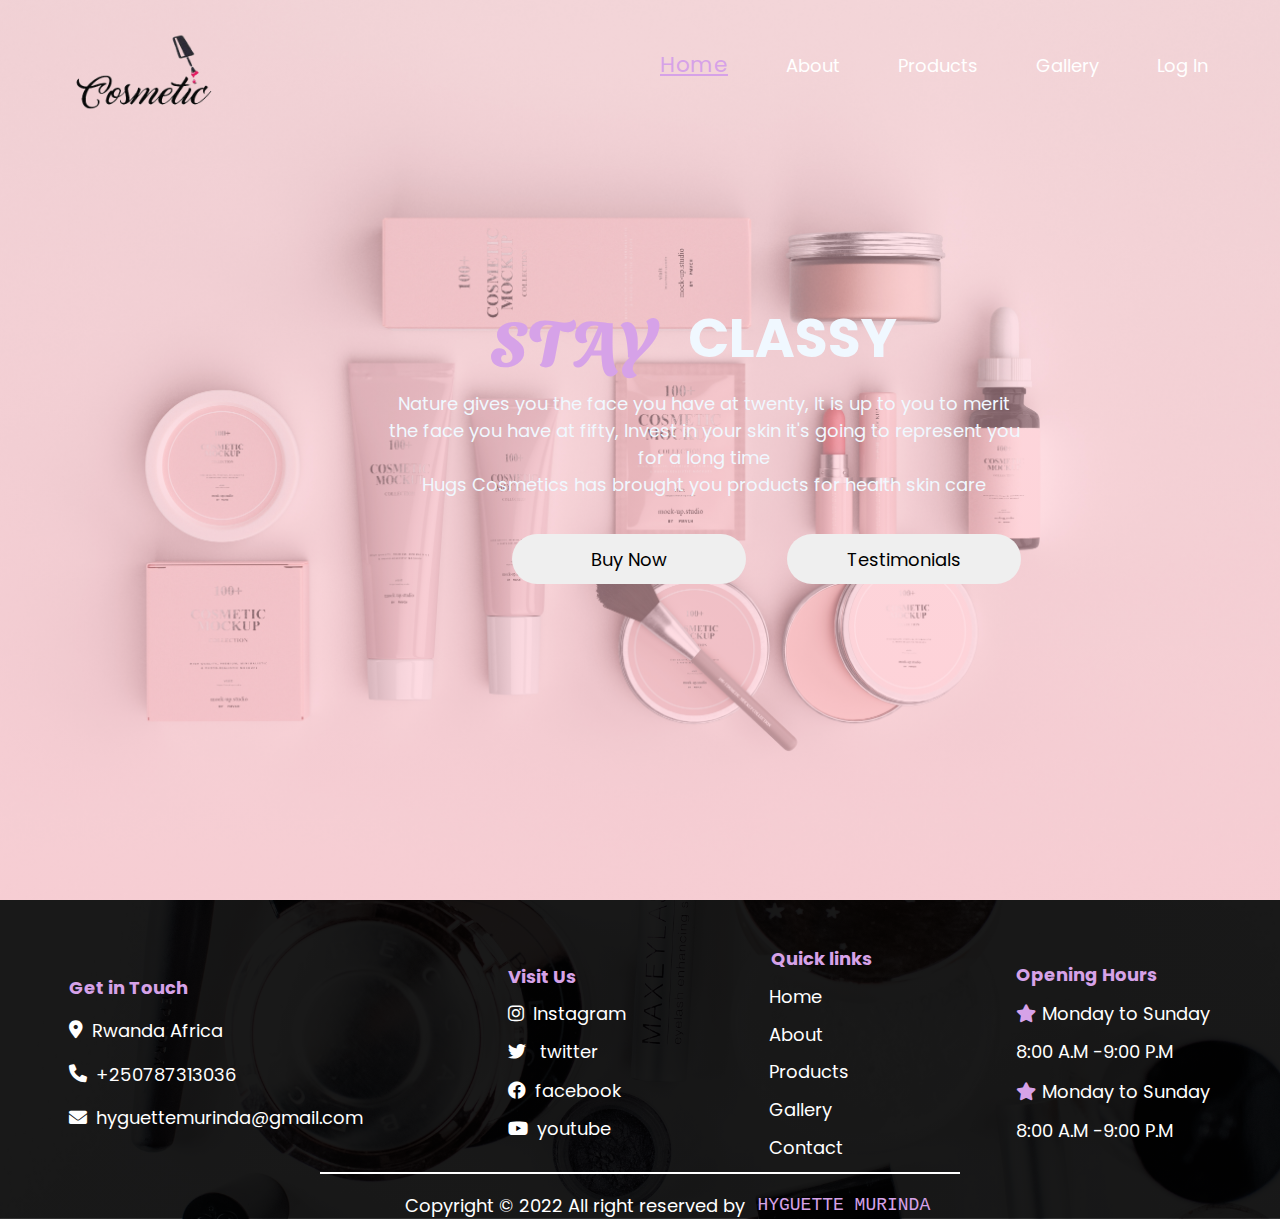
<file: cosmetic/index.html>
<!DOCTYPE html>
<html lang="en">
<head>
    <meta charset="UTF-8">
    <meta http-equiv="X-UA-Compatible" content="IE=edge">
    <meta name="viewport" content="width=device-width, initial-scale=1.0">
    <title>Hugs Cosmetics</title>
    <link rel="stylesheet" href="index.css">
    <link rel="preconnect" href="https://fonts.googleapis.com">
<link rel="preconnect" href="https://fonts.gstatic.com" crossorigin>
<link href="https://fonts.googleapis.com/css2?family=Sansita+Swashed:wght@500&display=swap" rel="stylesheet">
<link href="https://fonts.googleapis.com/css2?family=Poppins:wght@600&display=swap" rel="stylesheet">
<link rel="stylesheet" href="https://cdnjs.cloudflare.com/ajax/libs/font-awesome/6.0.0/css/all.min.css" 
integrity="sha512-9usAa10IRO0HhonpyAIVpjrylPvoDwiPUiKdWk5t3PyolY1cOd4DSE0Ga+ri4AuTroPR5aQvXU9xC6qOPnzFeg=="
 crossorigin="anonymous" referrerpolicy="no-referrer" />
</head>
<body>

    <div class="mainest">

        <div class="navbar">
        <div class="logo">
            <img src="images/logo.png" alt="">
        </div>
        <div class="navs">
            <ul>
            <li><a href="index.html" id="active">Home</a></li>
            <li><a href="about.html">About</a></li>
            <li><a href="products.html">products</a></li>
            <li><a href="gallery.html">Gallery</a></li>
            <li class="last"><a href="contact.html">log in</a></li>
        </ul>
        </div>
    </div>
    <h1><span>stay</span>classy</h1>
    <div class="para">
   Nature gives you the face you have at twenty, It is up to you
   to merit the face you have at fifty, Invest  in your skin it's going to represent you for a long time <br>
     Hugs Cosmetics has brought  you products for health skin care
    </div>
        <div class="btn">
        <a href="products.html"><button id="btn1">Buy Now</button></a>
        <a href="gallery.html"><button>Testimonials</button></a>

    </div>


</div>


    <footer>
        <div class="footer">
            <div class="get">
                <h4 class="h">Get in Touch</h4>
                <p class="p"><i class="fa-solid fa-location-dot"></i>Rwanda Africa </p>
                <p class="p"><i class="fa-solid fa-phone"></i>+250787313036 </p>
                <p class="p"><i class="fa-solid fa-envelope"></i>hyguettemurinda@gmail.com</p>
            </div>
            <div class="quick">
                <h4 class="h">Visit Us</h4>
                <p class="p"><i id="i1"  class="fa-brands fa-instagram"></i><a href="#">Instagram</p></a>
                <p class="p"><i id="i2"  class="fa-brands fa-twitter"></i> <a href="#">twitter</p></a>
                <p class="p"><i id="i3"  class="fa-brands fa-facebook"></i><a href="#">facebook</p></a>
                <p class="p"><i id="i4"  class="fa-brands fa-youtube"></i><a href="#">youtube</p></a>
            </div>
            <div class="popular">
                <h4 class="h">Quick links</h4>
                <ul class="ul">
                    <li class="lis"><a href="index.html">Home</a></li>
                    <li class="lis"><a href="about.html">About</a></li>
                    <li class="lis"><a href="products.html">products</a></li>
                    <li class="lis"><a href="gallery.html">Gallery</a></li>
                    <li class="lis" class="last"><a href="contact.html">Contact</a></li>
                </ul>
            </div>
            <div class="opening">
                <h4 class="h">Opening Hours</h4>
                <p class="p"><i class="fa-solid fa-star"></i>Monday to Sunday</p>
                <p class="p">8:00 A.M -9:00 P.M </p>
                <p class="p"><i class="fa-solid fa-star"></i>Monday to Sunday</p>
                <p class="p">8:00 A.M -9:00 P.M </p>
            </div>
        </div>
        <hr>
        <p id="copyright"> Copyright &copy; 2022 All right reserved by <span> Hyguette Murinda</span></p>
    </footer>



</div>
</body>
</html>
</file>
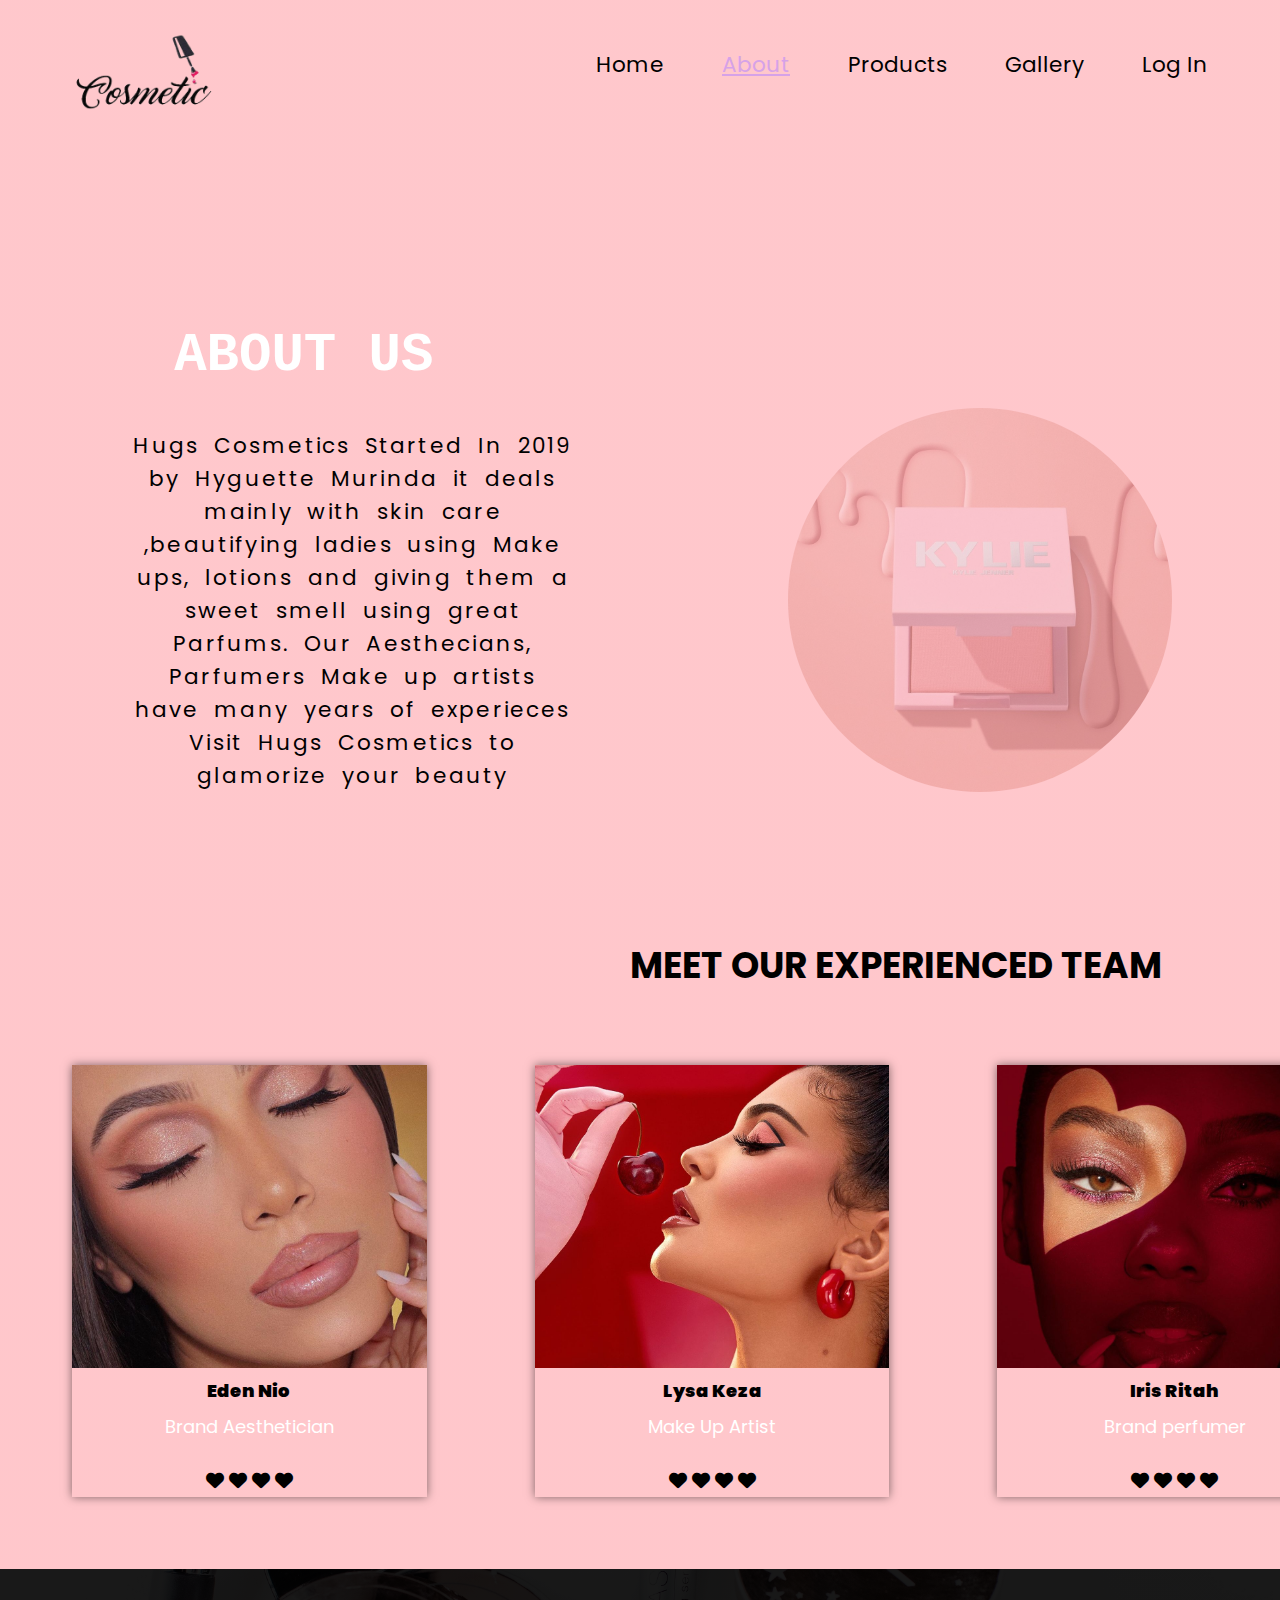
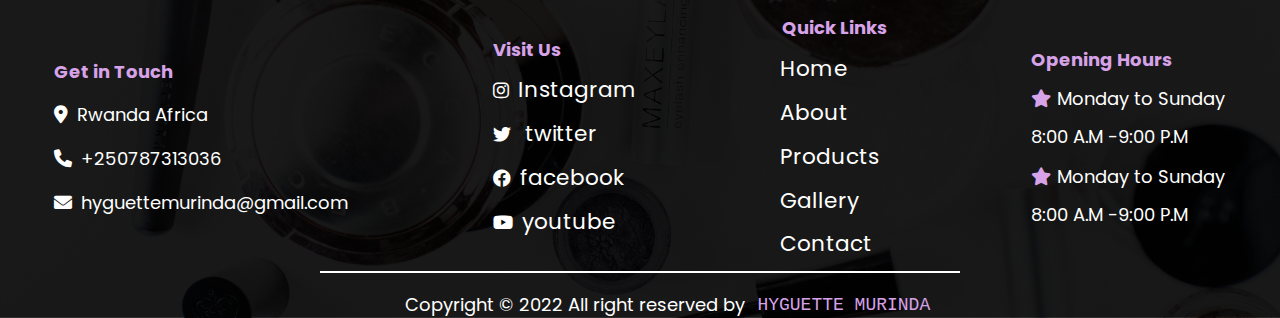
<file: cosmetic/about.html>
<!DOCTYPE html>
<html lang="en">
<head>
    <meta charset="UTF-8">
    <meta http-equiv="X-UA-Compatible" content="IE=edge">
    <meta name="viewport" content="width=device-width, initial-scale=1.0">
    <title>Hugs Cosmetics</title>
    <link rel="stylesheet" href="index.css">
    <link rel="stylesheet" href="https://cdnjs.cloudflare.com/ajax/libs/font-awesome/6.0.0/css/all.min.css" 
integrity="sha512-9usAa10IRO0HhonpyAIVpjrylPvoDwiPUiKdWk5t3PyolY1cOd4DSE0Ga+ri4AuTroPR5aQvXU9xC6qOPnzFeg=="
 crossorigin="anonymous" referrerpolicy="no-referrer" />
    <link rel="preconnect" href="https://fonts.googleapis.com">
<link rel="preconnect" href="https://fonts.gstatic.com" crossorigin>
<link href="https://fonts.googleapis.com/css2?family=Nunito+Sans&family=Poppins:wght@600&display=swap" rel="stylesheet">
</head>
<style>

</style>
<body class="body">

    <div class="about">
        <div class="navbar">
            <div class="logo">
                <img src="images/logo.png" alt="">
            </div>
            <div class="navs">
                <ul>
                <li><a href="index.html">Home</a></li>
                <li><a href="about.html" id="active">About</a></li>
                <li><a href="products.html">products</a></li>
                <li><a href="gallery.html">Gallery</a></li>
                <li class="last"><a href="contact.html">log In</a></li>
            </ul>
            </div>
        </div>
        <div class="staff">  
            <div class="text"> 
            <h1>About us</h1>
            <p class="par">
                Hugs Cosmetics Started In 2019 by Hyguette Murinda it deals mainly with skin care ,beautifying ladies using Make ups, lotions and giving
                them a sweet smell using great Parfums. Our Aesthecians, Parfumers Make up artists have many years of experieces
                <br> Visit Hugs Cosmetics to glamorize your beauty
                
            </p>
        </div>
            <div class="image">
                <img src="images/make_6.jpg" alt="">
            </div>
        </div>
    
        
        <div class="team">
            <h1> Meet Our Experienced Team</h1>
        <div class="wrap">

            <div class="card">
                <div class="img">
                    <img src="images/brand.jpg" alt="" style="width: 100%;">
                </div>
                <div class="container">
                    <div class="title">
                        <h4><b>Eden Nio</b></h4>
                        <p>Brand  Aesthetician</p>
                    </div>
                    <div class="icons">
                        <i class="fa-solid fa-heart"></i>
                        <i class="fa-solid fa-heart"></i>
                        <i class="fa-solid fa-heart"></i>
                        <i class="fa-solid fa-heart"></i>
                    </div>
                </div>
    
                <div class="buyIcon">
                    <i class="fa-solid fa-circle-check"></i>
                                </div>
            </div>
            <div class="card">
                <div class="img">
                    <img src="images/kylie.jpg" alt="" style="width: 100%;">
                </div>
                <div class="container">
                    <div class="title">
                        <h4><b>Lysa Keza</b></h4>
                        <p>Make Up Artist</p>
                    </div>
                    <div class="icons">
                        <i class="fa-solid fa-heart"></i>
                        <i class="fa-solid fa-heart"></i>
                        <i class="fa-solid fa-heart"></i>
                        <i class="fa-solid fa-heart"></i>
                    </div>
                </div>
    
                <div class="buyIcon">
                    <i class="fa-solid fa-circle-check"></i>
                                </div>
            </div>
            <div class="card">
                <div class="img">
                    <img src="images/gall_1.jpg" alt="" style="width: 100%;">
                </div>
                <div class="container">
                    <div class="title">
                        <h4><b>Iris Ritah</b></h4>
                        <p>Brand perfumer</p>
                    </div>
                    <div class="icons">
                        <i class="fa-solid fa-heart"></i>
                        <i class="fa-solid fa-heart"></i>
                        <i class="fa-solid fa-heart"></i>
                        <i class="fa-solid fa-heart"></i>
                    </div>
                </div>
    
                <div class="buyIcon">
                    <i class="fa-solid fa-circle-check"></i>
                                </div>
            </div>
           </div>
        </div>
    </body>

        <footer>
            <div class="footer">
                <div class="get">
                    <h4 class="h">Get in Touch</h4>
                    <p class="p"><i class="fa-solid fa-location-dot"></i>Rwanda Africa </p>
                    <p class="p"><i class="fa-solid fa-phone"></i>+250787313036 </p>
                    <p class="p"><i class="fa-solid fa-envelope"></i>hyguettemurinda@gmail.com</p>
                </div>
                <div class="quick">
                    <h4 class="h">Visit Us</h4>
                    <p class="p"><i id="i1"  class="fa-brands fa-instagram"></i><a href="#">Instagram</p></a>
                    <p class="p"><i id="i2"  class="fa-brands fa-twitter"></i> <a href="#">twitter</p></a>
                    <p class="p"><i id="i3"  class="fa-brands fa-facebook"></i><a href="#">facebook</p></a>
                    <p class="p"><i id="i4"  class="fa-brands fa-youtube"></i><a href="#">youtube</p></a>
                </div>
                <div class="popular">
                    <h4 class="h">Quick Links</h4>
                    <ul class="ul">
                        <li class="lis"><a href="index.html">Home</a></li>
                        <li class="lis"><a href="about.html">About</a></li>
                        <li class="lis"><a href="products.html">products</a></li>
                        <li class="lis"><a href="gallery.html">Gallery</a></li>
                        <li class="lis" class="last"><a href="contact.html">Contact</a></li>
                    </ul>
                </div>
                <div class="opening">
                    <h4 class="h">Opening Hours</h4>
                    <p class="p"><i class="fa-solid fa-star"></i>Monday to Sunday</p>
                    <p class="p">8:00 A.M -9:00 P.M </p>
                    <p class="p"><i class="fa-solid fa-star"></i>Monday to Sunday</p>
                    <p class="p">8:00 A.M -9:00 P.M </p>
                </div>
            </div>
            <hr>
            <p id="copyright"> Copyright &copy; 2022 All right reserved by <span> Hyguette Murinda</span></p>
        </footer>
    
        
    </div>

</html>
</file>
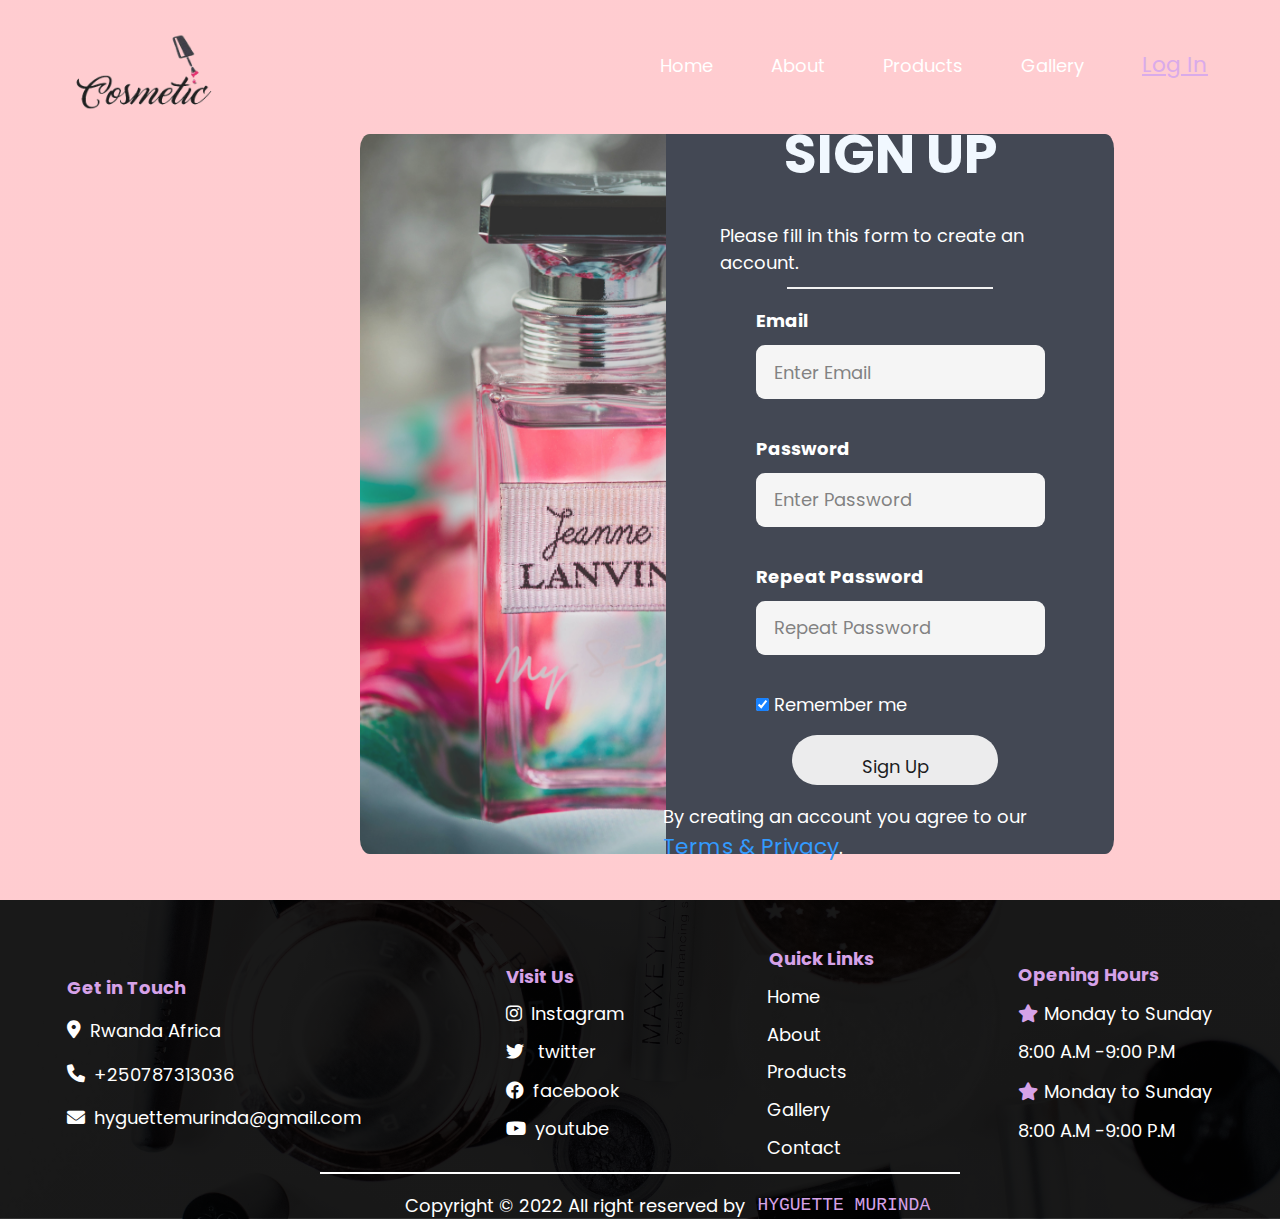
<file: cosmetic/contact.html>
<!DOCTYPE html>
<html lang="en">
<head>
    <meta charset="UTF-8">
    <meta http-equiv="X-UA-Compatible" content="IE=edge">
    <meta name="viewport" content="width=device-width, initial-scale=1.0">
    <title>Hugs Cosmetics</title>
    <link rel="preconnect" href="https://fonts.googleapis.com">
<link rel="preconnect" href="https://fonts.gstatic.com" crossorigin>
<link href="https://fonts.googleapis.com/css2?family=Poppins:wght@600&display=swap" rel="stylesheet">
<link rel="stylesheet" href="https://cdnjs.cloudflare.com/ajax/libs/font-awesome/6.0.0/css/all.min.css" 
integrity="sha512-9usAa10IRO0HhonpyAIVpjrylPvoDwiPUiKdWk5t3PyolY1cOd4DSE0Ga+ri4AuTroPR5aQvXU9xC6qOPnzFeg=="
 crossorigin="anonymous" referrerpolicy="no-referrer" />
    <link rel="stylesheet" href="index.css">
</head>
<body>
    <div class="main">
        <div class="navbar">
            <div class="logo">
                <img src="images/logo.png" alt="">
            </div>
            <div class="navs">
                <ul>
                <li><a class="a" href="index.html">Home</a></li>
                <li><a class="a" href="about.html">About</a></li>
                <li><a class="a" href="products.html">Products</a></li>
                <li><a class="a" href="gallery.html">Gallery</a></li>
                <li class="last"><a class="a" href="contact.html" id="active">Log In</a></li>
            </ul>
            </div>
        </div>
        <div class="fp">
            <img src="images/parf_5.jpg" alt="">
        <form class="form1">
            <div class="container">
              <h1>Sign Up</h1>
              <p>Please fill in this form to create an account.</p>
              <hr>
          
              <label for="email"><b>Email</b></label>
              <input type="text" placeholder="Enter Email" name="email" required>
          
              <label for="psw"><b>Password</b></label>
              <input type="password" placeholder="Enter Password" name="psw" required>
          
              <label for="psw-repeat"><b>Repeat Password</b></label>
              <input type="password" placeholder="Repeat Password" name="repeat" required>

          
              <label>
                <input type="checkbox" checked="checked" name="remember" > Remember me <br>
              </label>
              <button type="submit" class="signupbtn">Sign Up</button> <br> <br> <br>


              
          
              <p>By creating an account you agree to our <a href="#">Terms & Privacy</a>.</p>
          
            </div>
          </form>
</div>
</div>
    <footer>
        <div class="footer">
            <div class="get">
                <h4 class="h">Get in Touch</h4>
                <p class="p"><i class="fa-solid fa-location-dot"></i>Rwanda Africa </p>
                <p class="p"><i class="fa-solid fa-phone"></i>+250787313036 </p>
                <p class="p"><i class="fa-solid fa-envelope"></i>hyguettemurinda@gmail.com</p>
            </div>
            <div class="quick">
                <h4 class="h">Visit Us</h4>
                <p class="p"><i id="i1"  class="fa-brands fa-instagram"></i><a href="#">Instagram</p></a>
                <p class="p"><i id="i2"  class="fa-brands fa-twitter"></i> <a href="#">twitter</p></a>
                <p class="p"><i id="i3"  class="fa-brands fa-facebook"></i><a href="#">facebook</p></a>
                <p class="p"><i id="i4"  class="fa-brands fa-youtube"></i><a href="#">youtube</p></a>
            </div>
            <div class="popular">
                <h4 class="h">Quick Links</h4>
                <ul class="ul">
                    <li class="lis"><a href="index.html">Home</a></li>
                    <li class="lis"><a href="about.html">About</a></li>
                    <li class="lis"><a href="products.html">products</a></li>
                    <li class="lis"><a href="gallery.html">Gallery</a></li>
                    <li class="lis" class="last"><a href="contact.html">Contact</a></li>
                </ul>
            </div>
            <div class="opening">
                <h4 class="h">Opening Hours</h4>
                <p class="p"><i class="fa-solid fa-star"></i>Monday to Sunday</p>
                <p class="p">8:00 A.M -9:00 P.M </p>
                <p class="p"><i class="fa-solid fa-star"></i>Monday to Sunday</p>
                <p class="p">8:00 A.M -9:00 P.M </p>
            </div>
        </div>
        <hr>
        <p id="copyright"> Copyright &copy; 2022 All right reserved by <span> Hyguette Murinda</span></p>
    </footer>


</body>
</html>
</file>
<file: cosmetic/index.css>
html{
    scroll-behavior: smooth;
}
*{
    padding: 0;
    margin: 0;
    box-sizing: border-box;
    font-family: 'Poppins', sans-serif;
    font-size: large;
}
.mainest{
    width: 100%;
    height: 100vh;
    background:linear-gradient(rgba(255,192,203, 0.4),rgba(255,192,203, 0.6)), url(images/lotions.jpg);
   background-position: center;
   background-size: cover;
   }
.color{
    position: absolute;
    top: 0;
    left: 0;
    background-color: #ffcccc;
    width: 100%;
    height: 100vh;
    opacity: 0.4;
}
.logo img{
    width: 14em;
    padding-top: 0.5em;
    padding-left: 2em;
}
a{
    text-decoration: none;
    color: white;
}
a:hover{
    text-decoration: none;
}
.navbar{
    display: flex;
    justify-content: space-between;
}
li{
    display: inline;
    margin-left: 3em;
    text-transform: capitalize;
}
ul{
    margin-top: 3em;
    font-size: medium;
    align-items: center;
}
.last{
    margin-right: 4em;
}
a:hover{
    color:#D6A2E8;
    text-transform: capitalize;
    font-size: 1em;
    transition: .5s;
}
span{
   color: #D6A2E8;
   font-family: 'Sansita Swashed', cursive;
    font-size: 6em;
    text-transform: uppercase;
    padding-right: 1em;
}
h1{
    color: aliceblue;
    padding-top: 10%;
    display: flex;
    justify-content: center;
    align-items: center;
    text-transform: uppercase;
    font-size: 3em;
    padding-left: 2em;
}
.para{
    display: flex;
    align-items: center;
    justify-content: center;
    max-width: 50%;
    margin-left: 30%;
    margin-top: 0.6em;
    color: aliceblue;
    text-align: center;
}
#btn1{
    margin-left: 40%;
    margin-right: 2em;
}
button{
    margin-top: 2em;
    width: 13em;
    height: 2.8em;
    border-style: none;
    border-radius: 2em;
    text-transform: capitalize;
}
button:hover{
    color: white;
    background-color: #D6A2E8;
    border: .1em solid white;
}
.main{
    width: 100%;
    height: 100vh;
    background-color: #f7f1e3;
    background-position: center;
    background-size: cover;
}
 form{
    /* border:.5 solid #ccc; */
    margin-left: 20em;
    width: 35%;
    height: 80vh;
    display: flex;
    justify-content: center;
    align-items: center;
    background-color: #2f3542;
    border-top-right-radius: 2%;
    border-bottom-right-radius: 2%;
    margin-top: -2em;
    margin-bottom: 1.8em;
    border: none;
}
.form1 label{
    display: block;
    margin-left: 4em;
    color: white;
}
 .form1 input[type=text], input[type=password] {
  width: 70%;
  height: 3em;
  padding: 1em;
  margin: .6em 0 2em 0;
  display: inline-block;
  border: none;
  margin-left: 4em;
  background: whitesmoke;
  border-radius: .5em;
}

.form1 input[type=text]:focus, input[type=password]:focus {
  background-color: #ddd;
  outline: none;
}

.form1 hr {
  border: .01em solid #f1f1f1;
  margin-bottom: 1em;
}
.form1 button {
  background-color: white;
  color: black;
  padding: 1em 1.5em;
  margin-top: -2em;
  margin: .5em 0;
  border: none;
  cursor: pointer;
  width: 50%;
  opacity: 0.9;
  margin-left: 6rem;
}

.form1 button:hover {
  background-color: #ffcccc;
  color: black;
}
.form1  .signupbtn {
  float: left;
  width: 50%;
}
.form1 .container {
  padding: 1rem;
}
.form .clearfix::after {
  content: "";
  clear: both;
  display: table;
}

@media screen and (max-width: 19rem) {
   .signupbtn {
    width: 100%;
  }
}
.navs .a{
    /* color: #2f3542; */
    font-size: 1em;
}
footer{
    width: 100%;
    height: fit-content;
    background:linear-gradient(rgba(0,0,0,0.9), rgba(0,0,0,0.9)), url(images/maxeylash-wsCwj455vh0-unsplash.jpg);
    background-position: center;
    background-size: cover;
}
.footer{
    display: flex;
    align-items: center;
    justify-content: center;
    gap: 8em;
}
.h{
    margin-top: 2.5em;
    color: #D6A2E8;
}
.p{
    padding: .06em;
    padding-left: 0%;
    color: white;
}
.lis{
    display: block;
    margin-left: -0.6em;
}
.ul{
    margin-top: 0.4em;
    margin-left: 0.5em;
}
.quick i{
    margin-right: 0.5em;
}
.quick .p{
    margin-top: .5em;
}

.quick #i1:hover{
    background-color: maroon;
    padding: 0.4em;
    border-radius: 1.3em;

}
.quick #i2:hover{
    background-color: #3498db;
    padding: 0.4em;
    border-radius: 1.3em;

}
.quick #i3:hover{
    background-color: blue;
    padding: 0.4em;
    border-radius: 1.3em;

}
.quick #i4:hover{
    background-color: red;
    padding: 0.4em;
    border-radius: 1.3em;

}
.quick a:hover{
    color: #D6A2E8;
    font-size: medium;
}
.popular li{
    margin-top: 0.6em;
}
.popular a:hover{
    color: #D6A2E8;
    font-size: medium;
}
.opening p{
    margin-top: 0.6em;
}
.opening p:nth-child(odd){
    margin-top: 0.5em;
    font-size: 1em;
    font: italic;
}
.opening i{
    padding-right: 0.3em;
    color: #D6A2E8;
}
.opening p{
    font-size: large;
}
.get i{
    margin-top: 0.6em;
    margin-right: 0.5em;
}

.get .p{
    padding-top: 0.5em;
}
footer:last-child{
    color: white;
}
#copyright{
    color: white;
    display: flex;
    justify-content: center;
    align-items: center;
    padding-top: 1em;
    margin-left: 5%;
}
hr{
    width: 50%;
    padding-left: 4em;
    margin: auto;
    margin-top: 0.6em;
    border: 0.2px white solid;
}
#copyright span{
    font-size: 1em;
    font-family: 'Courier New', Courier, monospace;
    padding-left: 0.7em;
}
.main{
    width: 100%;
    height: 100vh;
    background:linear-gradient(rgba(255,192,203, 0.4),rgba(255,192,203, 0.4)),#ffcccc;
    opacity: 0.9;
}
.inputs::placeholder{
    padding-left: 1.3em;
}
body{
    overflow-x: hidden;
}
 .section{
     position: relative;
     width: 100%;
     height: 100vh;
     display: flex;
     align-items: center;
     justify-content: center;
     overflow: hidden;
 }
 .section .gallery{
     z-index: 1;

 }
 .vid{
     position: absolute;
     top: 0;
     left: 0;
     width: 100%;
 }

 .vid video{
     width: 100%;
     object-fit: cover;
     
 }
 .color{
     position: absolute;
     top: 0;
     left: 0;
     background-color: #ffcccc;
     width: 100%;
     height: 100vh;
     opacity: 0.7;
 }
     .gallery{
 width: 100%;
 height: 100vh;
 background-position: center;
 background-size: cover;
}
 
 span{
 color: #D6A2E8;
 font-family: 'Sansita Swashed', cursive;
 font-size: 1.2em;
 text-transform: uppercase;
 padding-right: 0.5em;

 }
 .gal  h1{
color: aliceblue;
padding-top: 10%;
display: flex;
justify-content: center;
align-items: center;
text-transform: uppercase;
font-size: 3em;
font-family: sans-serif;
margin-left: -60%;
}
.gallery button{
width: 16em;
height: 3em;
border-style: none;
border-radius: 5em;
text-transform: capitalize;
background-color: transparent;
border: .06em white solid;
margin-left: 15%;

}
.gal button i{
padding: 0.6em;
}
.gal .div button:hover{
color: white;
background-color: #D6A2E8;
transition: 1s;
}
.gal{
    background-color: #ffcccc;
}
.gal .wrap{
     width: 100%;
     margin: auto;
     display: flex;
     align-items: center;
     justify-content: center;
     gap: 6em;
     margin: 4em;

 }
 .gal .card{
     width: 20em;
     height: 24em;
     box-shadow: 0 0 .5em rgba(0, 0, 0, 0.5);
     position: relative;
     transition: .3s ease-in;
     cursor: pointer;
 }

 .gal .card .img{
     width: 100%;
     height: 70%;
 }

 .gal .card .img img{
     width: 100%;
     height: 100%;
     object-fit: cover;
 }

 .gal .card .title{
     text-align: center;
     padding: 0.5em;
 }
 .gal .card .title h4{
     margin-bottom: .5em;
 }
 .gal .card .icons{
     text-align: center;
     padding-top: 1em;
 }

 .gal .card .buyIcon{
     text-align: center;
     position: absolute;
     top: 40%;
     left: 45%;
     display: none;
 }

 .gal .card .buyIcon i{
     color: #fff;
     background: #ffcccc;
     padding: 1em;
     border-radius: 50%;
 }

 .gal .card:hover{
     transform: scale(1.05);
     filter: brightness(75%);
 }

 .gal .card:hover .buyIcon{
     display: block;
 }
 .about{
    width: 100%;
    height: 100vh;
    opacity: 1;
    background:linear-gradient(rgba(255,192,203, 0.4),rgba(255,192,203, 0.4)),#ffcccc;
    background-position: center;

}
.about h1{
    max-width: 50%;
    color: white;
    font-family: 'Courier New', Courier, monospace;
    margin-top: 0.5em;
    margin-left: -1.3em;

}
.par{
    margin-top:2em ;
    padding-left: 6em;
    max-width: 45%;
    color: white;
    text-align: center;
    word-spacing: .3em;
    letter-spacing: .1em;
    font-size: larger;
}

.image img{
    margin-top: -25em;
    width: 30%;
    border-radius: 50%;
    height: 100%;
    object-fit: cover;
    margin-right: 6em;
    opacity: .5;
}
.image{
    display: flex;
    justify-content: flex-end;
    align-items: flex-end;
}
.about a{
    color: black;
    font-size: larger;
}
.gal a{
    font-size: larger;
}
.main a{
    font-size: larger;
}
.about a:hover{
    color: #D6A2E8;
}
.par{
    color: black;
}
.footer a,p{
    color: white;
}
.products a{
    color: black;
    font-size: large;
}
.products a:hover{
    color: #D6A2E8;
}
.products {
    background:linear-gradient(rgba(255,192,203, 0.5),rgba(255,192,203, 0.5)),#ffcccc;
    opacity: 0.9;
    overflow-x: hidden;
}
.products .wrap{
    width: 100%;
    margin: auto;
    display: flex;
    align-items: center;
    justify-content: center;
    gap: 6em;
    margin: 4em;
}
.products .card{
    width: 20em;
    height: 24em;
    box-shadow: 0 0 .5em rgba(0, 0, 0, 0.5);
    position: relative;
    transition: .3s ease-in;
    cursor: pointer;
}

.products .card .img{
    width: 100%;
    height: 70%;
}

.products .card .img img{
    width: 100%;
    height: 100%;
    object-fit: cover;
}

.products .card .title{
    text-align: center;
    padding: 0.5em;
}
.products .card .title h4{
    margin-bottom: .5em;
}
.products .card .icons{
    text-align: center;
    padding-top: 1em;
}

.products .card .buyIcon{
    text-align: center;
    position: absolute;
    top: 40%;
    left: 45%;
    display: none;
}

.products .card .buyIcon i{
    color : #fff;
    background: #ffcccc;
    padding: 1em;
    border-radius: 50%;
}

.products .card:hover{
    transform: scale(1.05);
    filter: brightness(75%);
}

.products .card:hover .buyIcon{
    display: block;
}
.products .footer a{
    color: #fff;
}
.team .wrap{
    width: 100%;
    margin: auto;
    display: flex;
    align-items: center;
    justify-content: center;
    gap: 6em;
    margin: 4em;
}
 .team .card{
    width: 20em;
    height: 24em;
    box-shadow: 0 0 .5em rgba(0, 0, 0, 0.5);
    position: relative;
    transition: .3s ease-in;
    cursor: pointer;
}
.team .card .img{
    width: 100%;
    height: 70%;
}

.team .card .img img{
    width: 100%;
    height: 100%;
    object-fit: cover;
}

.team .card .title{
    text-align: center;
    padding: 0.5em;
}
 .team .card .title h4{
    margin-bottom: .5em;
}
.team .card .icons{
    text-align: center;
    padding-top: 1em;
}

 .team .card .buyIcon{
    text-align: center;
    position: absolute;
    top: 40%;
    left: 45%;
    display: none;
}

 .team .card .buyIcon i{
    color: #fff;
    background: #ffcccc;
    padding: 1em;
    border-radius: 50%;
}

 .team .card:hover{
    transform: scale(1.05);
    filter: brightness(45%);
}

.team .card:hover .buyIcon{
    display: block;
}
.team .footer a{
    color: #fff;
}
.gal button a{
    text-decoration: none;
    color: white;
    padding-left: 1.5em;
    font-size: 1em;

}

.gal button:hover{
    background-color: #D6A2E8;
}
.body{
    opacity: 1;
    font-size: large;
    background:linear-gradient(rgba(255,192,203, 0.4),rgba(255,192,203, 0.4)),#ffcccc;
}
.team h1{
    color: black;
    font-size: 2em;
    font-family: 'Nunito Sans', sans-serif;
    font-family: 'Poppins', sans-serif;
    margin-left: 15em;
}

@media screen and (max-width: 37.5em) {
    .row, input[type=submit] {
      width: 100%;
      margin-top: 0;
    }
  }
  .form1 h1{
      margin-left: -2em;
      margin-bottom: .5em;
      margin-top: -.9em;
  }
  .form1 .container p{
      margin-left: 2em;
  }
  .form1 .container p:last-child{
      margin-left: -1.2em;
      margin-bottom: 0.2em;
      margin-top: -.2em;
  }
  #active{
      color: #D6A2E8;
      text-decoration: underline;
      font-size: larger;
      font:bolder;
  }
  .fp img{
      width: 38%;
      height: 80vh;
      margin-top: -2em;
      margin-left: 20em;
      margin-right: -30em;
      border-radius: 2%;

  }
  .fp{
      display: flex;
   } 
 .products h1{
     color: black;
     margin-top: -2em;
     text-align: center;
 }
 .footer{
     display: flex;
     justify-content: center;
     align-items: center;
 }
 .gal {
     font-size: large;
     width: 100%;
 }

 form a{
     color: dodgerblue;
 }
 input[type=checkbox]{
    margin-bottom:15px;
 }
</file>
